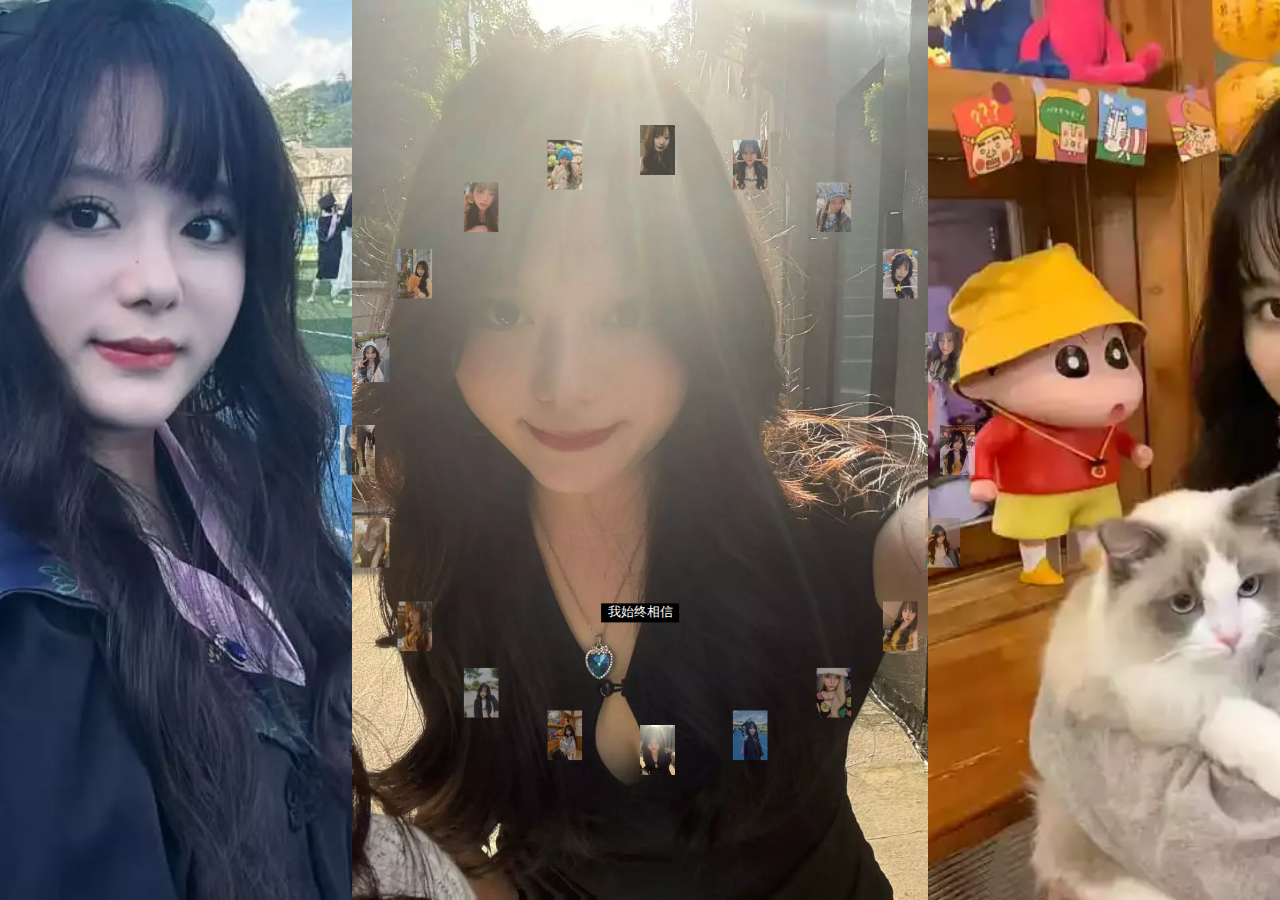
<file: index.html>
<!DOCTYPE html>
<html lang="en">
  <head>
    <!-- 页面元信息 -->
    <meta charset="UTF-8" />
    <meta name="viewport" content="width=device-width, initial-scale=1.0" />
    <title>Yzavoku Slider | Codegrid</title>
    <link rel="stylesheet" href="./styles.css" />
  </head>
  <body>
    <!-- 主幻灯片容器 - 包含所有幻灯片项 -->
    <div class="slider" id="slider">
      <!-- 幻灯片标题 - 显示当前选中幻灯片的标题 -->
      <p class="slide-title">Blurred Vision</p>
    </div>
    
    <!-- 缩略图轮播容器 - 在圆形轨道上显示所有幻灯片缩略图 -->
    <div class="thumbnail-wheel"></div>
    
    <!-- GSAP动画库 - 用于实现平滑的动画效果 -->
    <script src="https://cdnjs.cloudflare.com/ajax/libs/gsap/3.12.2/gsap.min.js"></script>
    
    <!-- 主要功能脚本 - 包含轮播逻辑和交互处理 -->
    <script src="script.js"></script>
  </body>
</html>
</file>
<file: styles.css>
/**
 * Yzavoku 图片轮播样式表
 * 包含主幻灯片和缩略图轮播的样式定义
 * 支持响应式设计，适配移动端
 */

/* 全局重置样式 */
* {
  margin: 0;
  padding: 0;
  box-sizing: border-box;
}

/* 基础字体设置 - 使用系统默认字体 */
body {
  font-family: -apple-system, BlinkMacSystemFont, "Segoe UI", Roboto, "Helvetica Neue", Arial, sans-serif;
}

/* 图片基础样式 - 确保图片填满容器并保持比例 */
img {
  width: 100%;
  height: 100%;
  object-fit: cover;
}

/**
 * 主幻灯片容器
 * 全屏固定定位，隐藏溢出内容
 */
.slider {
  position: fixed;
  width: 100vw;
  height: 100svh;  /* 使用svh单位确保移动端兼容性 */
  overflow: hidden;
}

/**
 * 单个幻灯片项
 * 绝对定位，占视口宽度的45%
 */
.slide {
  position: absolute;
  width: 45vw;
  height: 100svh;
  overflow: hidden;
}

/**
 * 幻灯片标题
 * 居中定位在幻灯片中心，黑色背景白色文字
 * 使用transform实现精确居中
 */
.slide-title {
  position: absolute;
  top: 50%;
  left: 50%;
  transform: translate(-50%, 800%);  /* 位置调整，向下移动800%，位于屏幕中下位置 */
  color: #fff;
  text-align: center;
  text-transform: uppercase;  /* 大写字母 */
  font-size: 0.8rem;
  font-weight: 500;
  line-height: 1;
  background-color: #000;
  padding: 0.2rem 0.4rem;
  pointer-events: none;  /* 不响应鼠标事件 */
  z-index: 2;  /* 2能确保在最上层显示，目前设置为0隐藏 */
}

/**
 * 缩略图轮播容器
 * 全屏固定定位，位于幻灯片下层
 */
.thumbnail-wheel {
  position: fixed;
  top: 0;
  left: 0;
  width: 100vw;
  height: 100svh;
  pointer-events: none;  /* 不响应鼠标事件 */
  z-index: 1;  /* 位于主幻灯片下方 */
}

/**
 * 单个缩略图项
 * 绝对定位，固定尺寸的小图片容器
 */
.thumbnail-item {
  position: absolute;
  width: 35px;
  height: 50px;
  overflow: hidden;
  transition: transform 0.3s ease, opacity 0.3s ease; /* 添加平滑过渡效果 */
  opacity: 0.6; /* 默认半透明 */
}

/**
 * 当前中心的缩略图项
 * 高亮显示当前对应的缩略图
 */
.thumbnail-item.active {
  opacity: 1; /* 完全不透明 */
  transform: scale(1.2); /* 稍微放大 */
  z-index: 10; /* 确保在最上层 */
}

/**
 * 移动端响应式设计
 * 当屏幕宽度小于1000px时应用特殊样式
 */
@media (max-width: 1000px) {
  /* 移动端幻灯片宽度调整为75% */
  .slide {
    width: 75vw;
  }

  /* 移动端缩略图尺寸缩小 */
  .thumbnail-item {
    width: 20px;
    height: 30px;
  }
}
</file>
